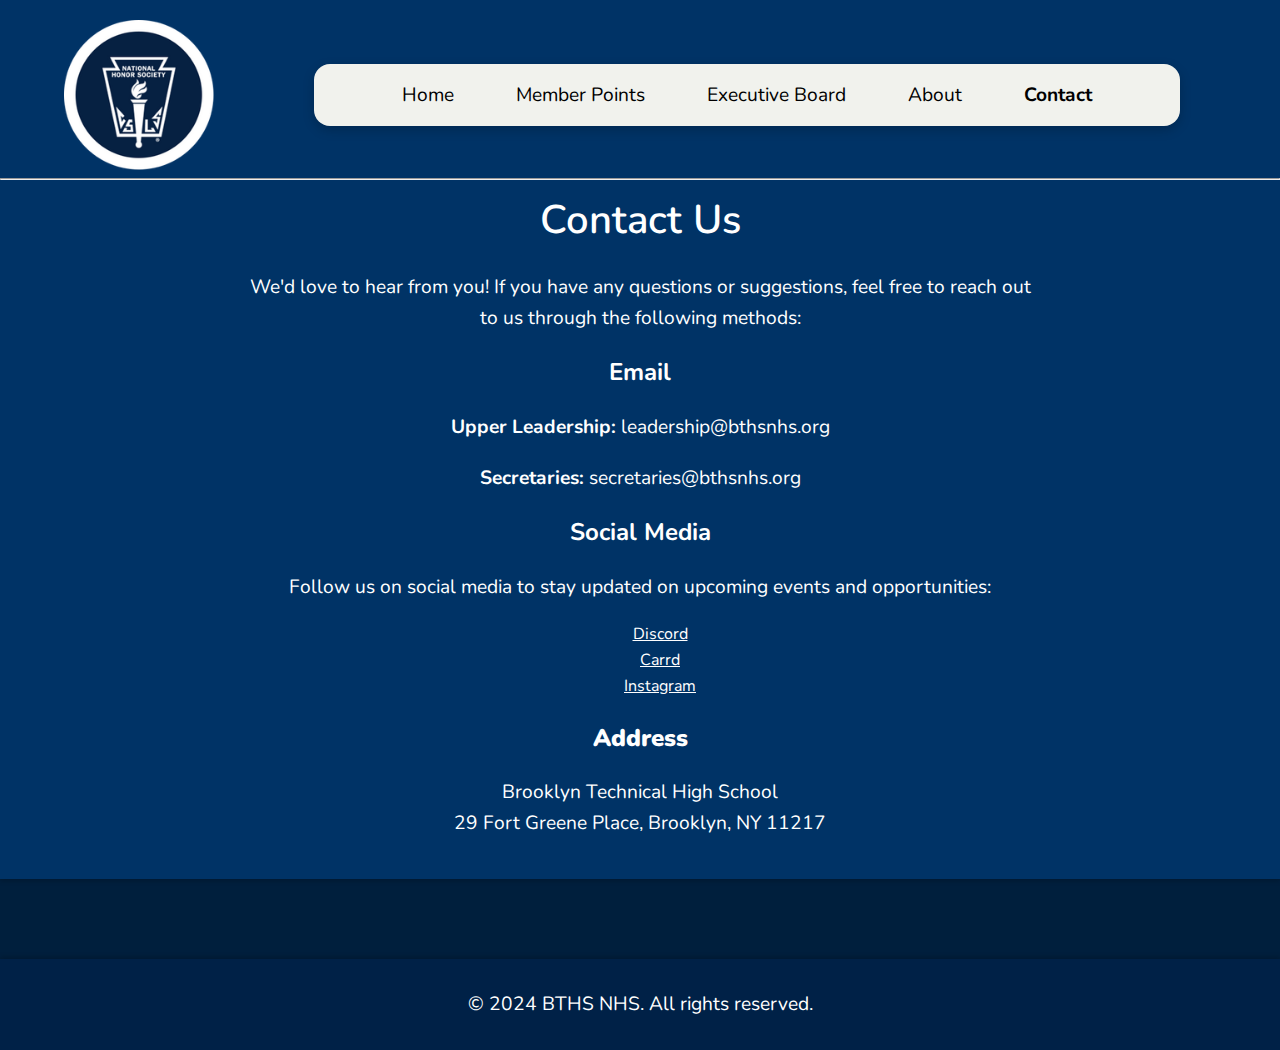
<file: contact.html>
<!DOCTYPE html>
<html lang="en">

<head>
    <meta charset="UTF-8">
    <meta name="viewport" content="width=device-width, initial-scale=1.0">
    <link rel="stylesheet" href="style.css">
    <link rel="icon" href="./logo.png" type="image/x-icon">
    <script src="https://code.jquery.com/jquery-3.4.1.min.js"></script>
    <style>
        @import url('https://fonts.googleapis.com/css2?family=Nunito:ital,wght@0,200..1000;1,200..1000&family=Playwrite+BR:wght@100..400&display=swap');
        </style>

    <title>Contact Us - BTHS NHS</title>
</head>

<body>
    <header>
        <div class="container">
            <div>
                <img id="logo-image" src="logo.png" alt="BTHS NHS Logo">
            </div>
            <nav class="navbar">
                <ul class="nav links">
                    <li class="nav-link">
                        <a href="index.html">Home</a>
                    </li>
                    <li class="nav-link login">
                        <a href="login.html">Member Points</a>
                    </li>
                    <li class="nav-link execs">
                        <a href="execs.html">Executive Board</a>
                    </li>
                    <li class="nav-link about">
                        <a href="about.html">About</a>
                    </li>
                    <li class="nav-link">
                        <a class="current" href="contact.html">Contact</a>
                    </li>
                </ul>
            </nav>
        </div>

        <hr />

        <h1>Contact Us</h1>
        <p>We'd love to hear from you! If you have any questions or suggestions, feel free to reach out to us through the following methods:</p>

        <h2>Email</h2>
        <p><strong>Upper Leadership:</strong> leadership@bthsnhs.org</p>
        <p><strong>Secretaries:</strong> secretaries@bthsnhs.org</p>

        <h2>Social Media</h2>
        <p>Follow us on social media to stay updated on upcoming events and opportunities:</p>
        <ul>
            <div>
            <a href="https://discord.gg/Nk8JSy5uqK" style="text-decoration: underline;">Discord</a>
        </div>
        <div>
            <a href="https://bthsnhs.carrd.co/" style="text-decoration: underline;">Carrd</a>
        </div>
            <a href="https://instagram.com/BTHSNHS" style="text-decoration: underline;">Instagram</a>
            
        </ul>

        <h2><strong> Address</strong></h2>
        <p>Brooklyn Technical High School<br>
            29 Fort Greene Place, Brooklyn, NY 11217</p>

    </header>

    <footer>
        <p>© 2024 BTHS NHS. All rights reserved.</p>
    </footer>
</body>

</html>
</file>
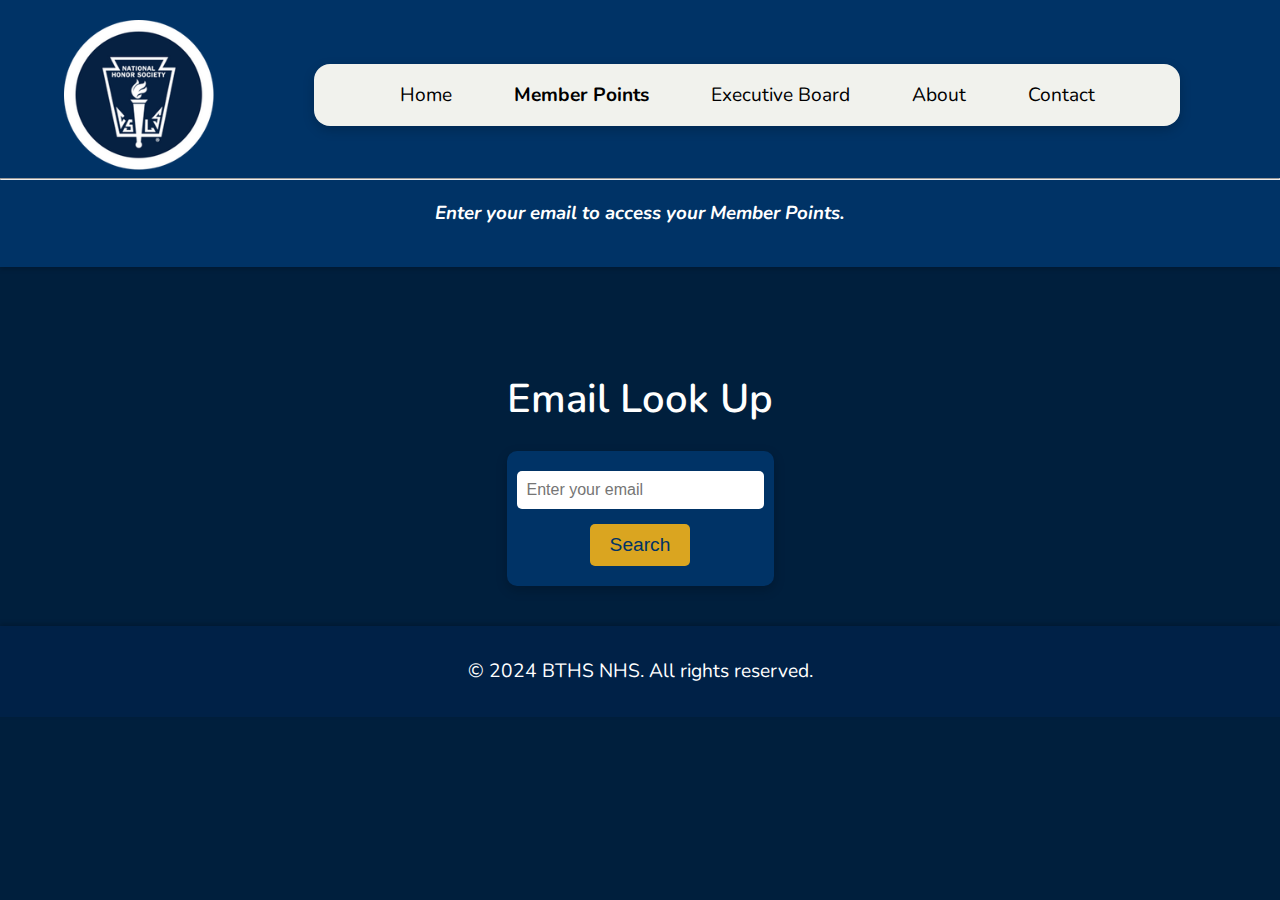
<file: login.html>
<!DOCTYPE html>
<html lang="en">

<head>
    <meta charset="UTF-8">
    <meta name="viewport" content="width=device-width, initial-scale=1.0">
    <link rel="icon" href="./logo.png" type="image/x-icon">
    <link rel="stylesheet" href="style.css">
    <script src="https://code.jquery.com/jquery-3.4.1.min.js"></script>

    <title>BTHS NHS Login</title>

    <style>
    @import url('https://fonts.googleapis.com/css2?family=Nunito:ital,wght@0,200..1000;1,200..1000&family=Playwrite+BR:wght@100..400&display=swap');
    </style>
    
</head>

<body>
    <header>
        <!-- Logo and Navigation Bar -->
        <div class="container">
            <div>
                <img id="logo-image" src="logo.png" alt="BTHS NHS Logo">
            </div>
            <nav class="navbar">
                <ul class="nav links">
                    <li class="nav-link">
                        <a href="index.html">Home</a>
                    </li>
                    <li class="nav-link login">
                        <a class="current" href="login.html"> Member Points </a>
                    </li>
                    <li class="nav-link execs">
                        <a href="execs.html"> Executive Board </a>
                    </li>
                    <li class="nav-link about">
                        <a href="about.html"> About </a>
                    </li>
                    <li class="nav-link">
                        <a href="contact.html"> Contact </a>
                    </li>
                </ul>
            </nav>
        </div>

        <hr/>

        <h3><i>Enter your email to access your Member Points.</i></h3>
    </header>

    <main>
        <div id="login">
            <h1>Email Look Up</h1>
            <form id="emailForm">
                <input type="email" id="email" placeholder="Enter your email" required>
                <button type="submit">Search</button>
            </form>
        </div>
    </main>

    <footer>
        <p>© 2024 BTHS NHS. All rights reserved.</p>
    </footer>

    <script type="module">
        import { readCSV } from "./utils.js";

        const emailForm = document.getElementById("emailForm");
        const emailInput = document.getElementById("email");

        emailForm.addEventListener("submit", async (e) => {
            e.preventDefault();
            const email = emailInput.value.trim();

            if (email) {
                try {
                    const members = await readCSV("./members.csv");
                    const member = members.find((m) => m.Email.trim().toLowerCase() === email.toLowerCase());

                    if (member) {
                        // Store user data in localStorage
                        localStorage.setItem('userData', JSON.stringify(member));
                        localStorage.setItem('userEmail', email); // Store email as well
                        // Redirect to the dashboard page
                        window.location.href = 'dashboard.html';
                    } else {
                        alert("Email not found. Please try again.");
                    }
                } catch (error) {
                    console.error("Error reading CSV:", error);
                }
            }
        });
    </script>
</body>

</html>
</file>
<file: style.css>
/* Dark Blue and White color palette */
@keyframes slide-in {
  0% {transform: translateY(-100%);}
  100% {transform: translateY(0);}
}
@keyframes slide-right {
  0% {transform: translateX(-100%);}
  100% {transform: translateX(0);}
}
@keyframes slide-left {
  0% {transform: translateX(100%);}
  100% {transform: translateX(0);}
}
@keyframes slide-down {
  0% {transform: translateY(-50%);}
  100% {transform: translateY(0);}
}

body {
  font-family: 'Nunito', sans-serif;
  margin: 0;
  padding: 0;
  background-color: #001f3d; /* Dark Blue background */
  color: #ffffff; /* White text */
  line-height: 1.6;
}

header {
  text-align: center;
  padding: 20px 0;
  background-color: #003366; /* Dark Blue */
  box-shadow: 0 2px 5px rgba(0, 0, 0, 0.2);
  margin-bottom: 80px;
}

.navbar .nav-link {
  font-weight: normal; /* Ensure normal font weight for nav links */
}

#logo-image {
  width: 150px;
  padding-left: 4rem;
  display: flex;
  animation: slide-in 2s forwards;
}

h1 {
  margin: 0;
  font-size: 2.5em;
  font-weight: 600;
}

p {
  margin: 20px auto;
  max-width: 800px;
  font-size: 1.2em;
}

nav {
  background-color: #003366; /* Dark Blue */
  padding: 10px 0;
  width: 100%;
  box-shadow: 0 2px 5px rgba(0, 0, 0, 0.2);
  z-index: 1000;
  animation: slide-in 2s forwards;
}

nav ul {
  list-style: none;
  margin: 0;
  padding: 0;
  display: flex;
  justify-content: center;
}

nav ul li {
  margin: 0 15px;
}

nav ul li a {
  color: #000000; /* White */
  text-decoration: none;
  font-size: 1.2em;
  transition: color 0.2s;
}

main {
  padding: 20px;
  margin-top: 80px;
  display: flex;
  flex-direction: column;
  align-items: center;
}

#resources {
  max-width: 5000px;
  display: flex;
  grid-template-columns: repeat(auto-fill, minmax(250px, 1fr));
  gap: 100px;
}

.resource-box {
  background-color: #004080; /* Dark Blue */
  border-radius: 10px;
  box-shadow: 0 2px 5px rgba(0, 0, 0, 0.2);
  padding: 20px;
  text-align: center;
  color: #FFFFFF; /* White */
  transition: transform 0.2s, box-shadow 0.2s;
}

.resource-box:hover {
  transform: scale(1.05);
  box-shadow: 0 4px 10px rgba(0, 0, 0, 0.3);
}

.resource-box h3 {
  margin-top: 0;
  font-size: 1.5em;
}

.resource-box p {
  margin: 10px 0;
}

a {
  color: #DAA520; /* Gold */
  text-decoration: none;
}

footer {
  background-color: #002147; /* Darker Blue */
  color: #FFFFFF; /* White */
  text-align: center;
  padding: 10px 0;
  width: 100%;
  box-shadow: 0 -2px 5px rgba(0, 0, 0, 0.2);
}

.menu{
  display: flex;
  justify-content: space-evenly;
  align-items: center;
  max-width: 85%;
  margin: auto;
  color: #F1F2ED; /* White */
}

#banner-image{
  width: 500px;
  object-fit: cover;
  justify-content: center;
  margin: auto;
  border: 2px solid #DAA520; /* Gold */
  border-radius: 20px;
  padding: 10px;
  display: inline-block;
  animation: slide-in 2s forwards;
}

.container{
  display: flex;
  color: #FFFFFF; /* White */
}

.navbar{
  background: #F1F2ED; /* White */
  margin: auto;
  padding: 0.5rem 1.5rem;
  margin-left: 100px;
  margin-right: 100px;
  border-radius: 1rem;
  box-shadow: 0 4px 12px rgba(0, 0, 0, 0.2);
  color: #002147; /* Dark Blue */
}

.nav-links{
  display: flex;
  gap: 2rem;
}

.nav-link, .drop-down li{
  list-style: none;
  height: 100%;
  padding: 0.5rem 1rem;
  font-weight: 600;
  cursor: pointer;
}

a{
  text-decoration: none;
  color: currentColor;
}

.drop-down{
  position: absolute;
  padding: 0.5rem 0;
  flex-direction: column;
  margin: 0.5rem -0.5rem;
  background: #003366; /* Dark Blue */
  box-shadow: 0 4px 12px rgba(0, 0, 0, 0.2);
  border-radius: 0.5rem;
  width: 150px;
  display: none;
}

.nav-link:hover{
  background-color: #004080; /* Dark Blue */
  border-radius: 0.5rem;
  transition: 0.3s;
}

.resources:hover .drop-down{
  display:block;
  transition-duration: 1s;
}

.dropDownItem:hover{
  text-decoration: underline;
}

.tracker:hover .dropDownTracker{
  display:block;
  transition-duration: 1s;
}

.dropDownTracker{
  position: absolute;
  padding: 0.5rem 0;
  flex-direction: column;
  margin: 0.5rem -0.5rem;
  background: #003366; /* Dark Blue */
  box-shadow: 0 4px 12px rgba(0, 0, 0, 0.2);
  border-radius: 0.5rem;
  width: 150px;
  display: none;
}

.dropDownTrackerItem :hover{
  text-decoration: underline;
}

.watchnow{
  text-decoration: underline;
  color: #FFFFFF; /* White */
  cursor: pointer;
}

.readnow{
  text-decoration: underline;
  color: #FFFFFF; /* White */
  cursor: pointer;
}

.readnow:hover{
  color: #DAA520; /* Gold */
}

.watchnow:hover{
  color: #DAA520; /* Gold */
}

.title2{
  color: #FFFFFF; /* White */
  font-size: 30px;
  display: flex;
  justify-content: center;
}

.depression h3{
  color: #FFFFFF; /* White */
  font-size: 20px;
  display: flex;
  justify-content: left;
  margin: 5%;
}

.depression p{
  color: #FFFFFF; /* White */
  font-size: 18px;
  display: flex;
  justify-content: left;
  margin: 5%;
  font-weight: 400;
}

.depression{
  margin: auto;
  padding: 20px;
  display: flex;
  border-bottom: 10px;
}

.depression a{
  color: #FFFFFF; /* White */
  display: flex;
  justify-content: bottom;
  margin: 5%;
  font-weight: 400;
}

.depression a:hover{
  color: #DAA520; /* Gold */
  text-decoration: underline;
}

.disorders{
  display: flex;
  justify-content: space-evenly;
  flex-direction: column;
  margin-top: 4px;
}

.current {
  font-weight: bold;
}

/* Styles for the login form */
form {
  display: flex;
  flex-direction: column;
  align-items: center;
  max-width: 400px;
  margin: 20px auto;
  padding: 20px;
  background-color: #003366; /* Dark Blue */
  border-radius: 10px;
  box-shadow: 0 4px 12px rgba(0, 0, 0, 0.2);
}

form label {
  font-size: 1.2em;
  margin-bottom: 10px;
  color: #FFFFFF;
}

form input {
  padding: 10px;
  width: 100%;
  font-size: 1em;
  margin-bottom: 15px;
  border-radius: 5px;
  border: none;
}

form button {
  padding: 10px 20px;
  background-color: #DAA520; /* Gold */
  color: #003366; /* Dark Blue */
  font-size: 1.2em;
  border: none;
  border-radius: 5px;
  cursor: pointer;
  transition: background-color 0.3s;
}

form button:hover {
  background-color: #004080; /* Dark Blue */
}
</file>
